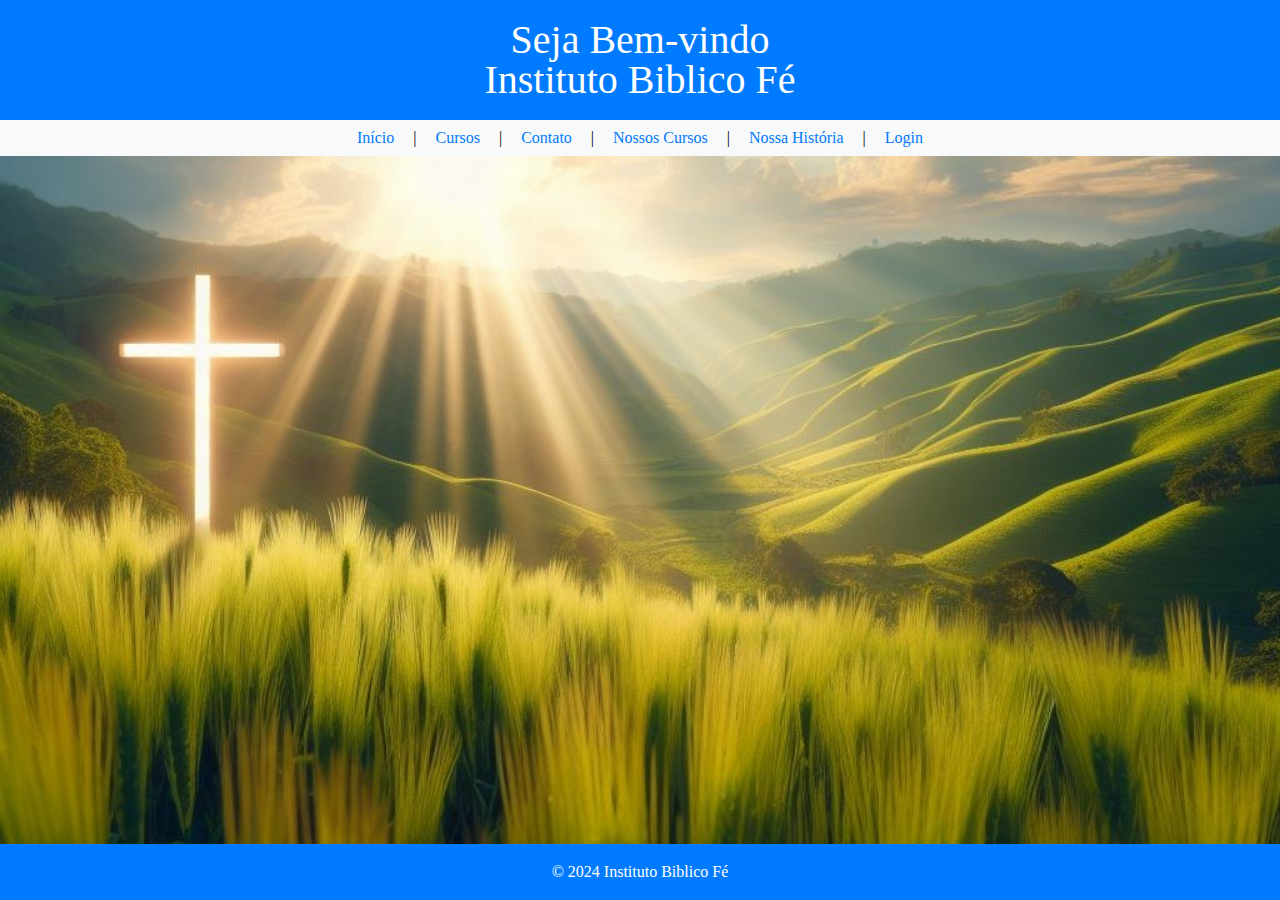
<file: index.html>
<!DOCTYPE html>
<html lang="pt-br">
    <head>
        <meta charset="UTF-8">
        <meta name="viewport" content="width=device-width, initial-scale=1.0">
        <link rel="stylesheet" href="remove.css">
        <link rel="stylesheet" href="style.css">
        <title>IBF</title>
    </head>
    <body>
<body>
    <header>
        <h2>Seja Bem-vindo</h2>
        <h1>Instituto Biblico Fé</h1>
    </header>

    <nav>
        <a href="index.html">Início</a> |
        <a href="#cursos">Cursos</a> |
        <a href="contato.html">Contato</a> |
        <a href="#cursos">Nossos Cursos</a> |
        <a href="#historia">Nossa História</a> |
        <a href="login.html">Login</a>
    </nav>

    <main>
        <section id="video">
            <iframe width="560" height="315" src="https://www.youtube.com/embed/GJTN14LOVts?si=zSDWOAzwhNVBi2i1" title="YouTube video player" frameborder="0" allow="accelerometer; autoplay; clipboard-write; encrypted-media; gyroscope; picture-in-picture; web-share" allowfullscreen></iframe>
        </section>
    </main>

    <footer>
        <p>© 2024 Instituto Biblico Fé</p>
    </footer>
</body>
</html>
</file>
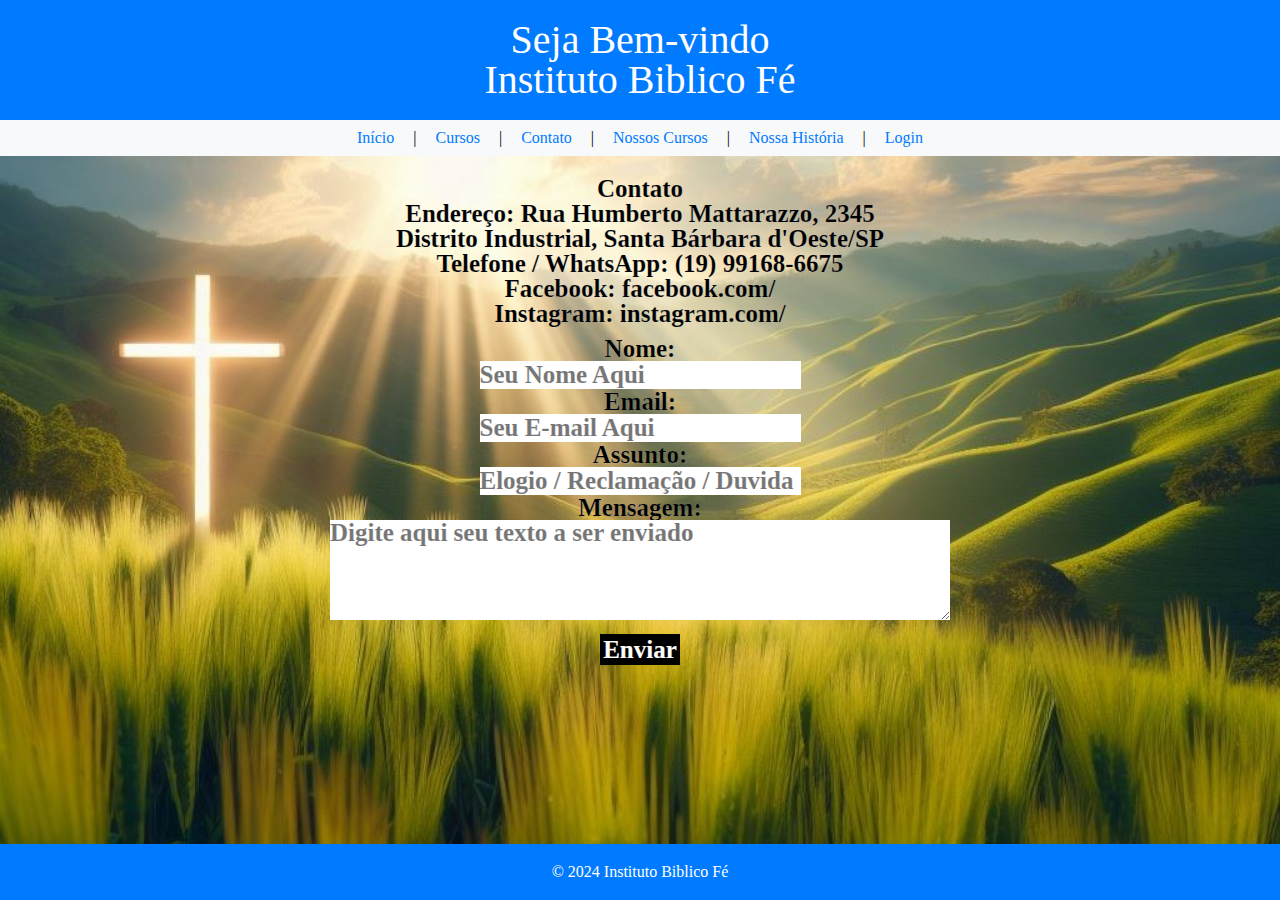
<file: contato.html>
<!DOCTYPE html>
<html lang="en">
<head>
    <meta charset="UTF-8">
    <meta name="viewport" content="width=device-width, initial-scale=1.0">
    <link rel="stylesheet" href="remove.css">
    <link rel="stylesheet" href="style.css">
    <title>IBF</title>
</head>
<body>
    <header>
        <h2>Seja Bem-vindo</h2>
        <h1>Instituto Biblico Fé</h1>
    </header>

    <nav>
        <a href="index.html">Início</a> |
        <a href="#cursos">Cursos</a> |
        <a href="contato.html">Contato</a> |
        <a href="#cursos">Nossos Cursos</a> |
        <a href="#historia">Nossa História</a> |
        <a href="login.html">Login</a>
    </nav>

    <main>
        <section id="contato">
            <h2>Contato</h2>
            <!-- Aqui você pode adicionar os dados de contato da empresa, como endereço, telefone, email, redes sociais, etc. -->
            <p>Endereço: Rua Humberto Mattarazzo, 2345 </p>
            <p>Distrito Industrial, Santa Bárbara d'Oeste/SP</p>
            <p>Telefone / WhatsApp: (19) 99168-6675</p>
            <p>Facebook: facebook.com/</p>
            <p>Instagram: instagram.com/</p>
            <!-- Você também pode adicionar um formulário para que os visitantes possam enviar mensagens para a empresa. -->
            <form id="contatoForm" action="/contato" method="post">
                <label for="nome">Nome:</label><br>
                <input type="text" id="nome" name="nome" placeholder="Seu Nome Aqui"><br>
                <label for="email">Email:</label><br>
                <input type="email" id="email" name="email" placeholder="Seu E-mail Aqui"><br>
                <label for="assunto">Assunto:</label><br>
                <input type="text" id="assunto" name="assunto" placeholder="Elogio / Reclamação / Duvida"><br>
                <label for="mensagem">Mensagem:</label><br>
                <textarea id="mensagem" name="mensagem" rows="4" cols="50" placeholder="Digite aqui seu texto a ser enviado"></textarea><br>
                <input type="submit" value="Enviar">
            </form>
        </section>
    </main>

    <footer>
        <p>© 2024 Instituto Biblico Fé</p>
    </footer>
</body>
</html>
</file>
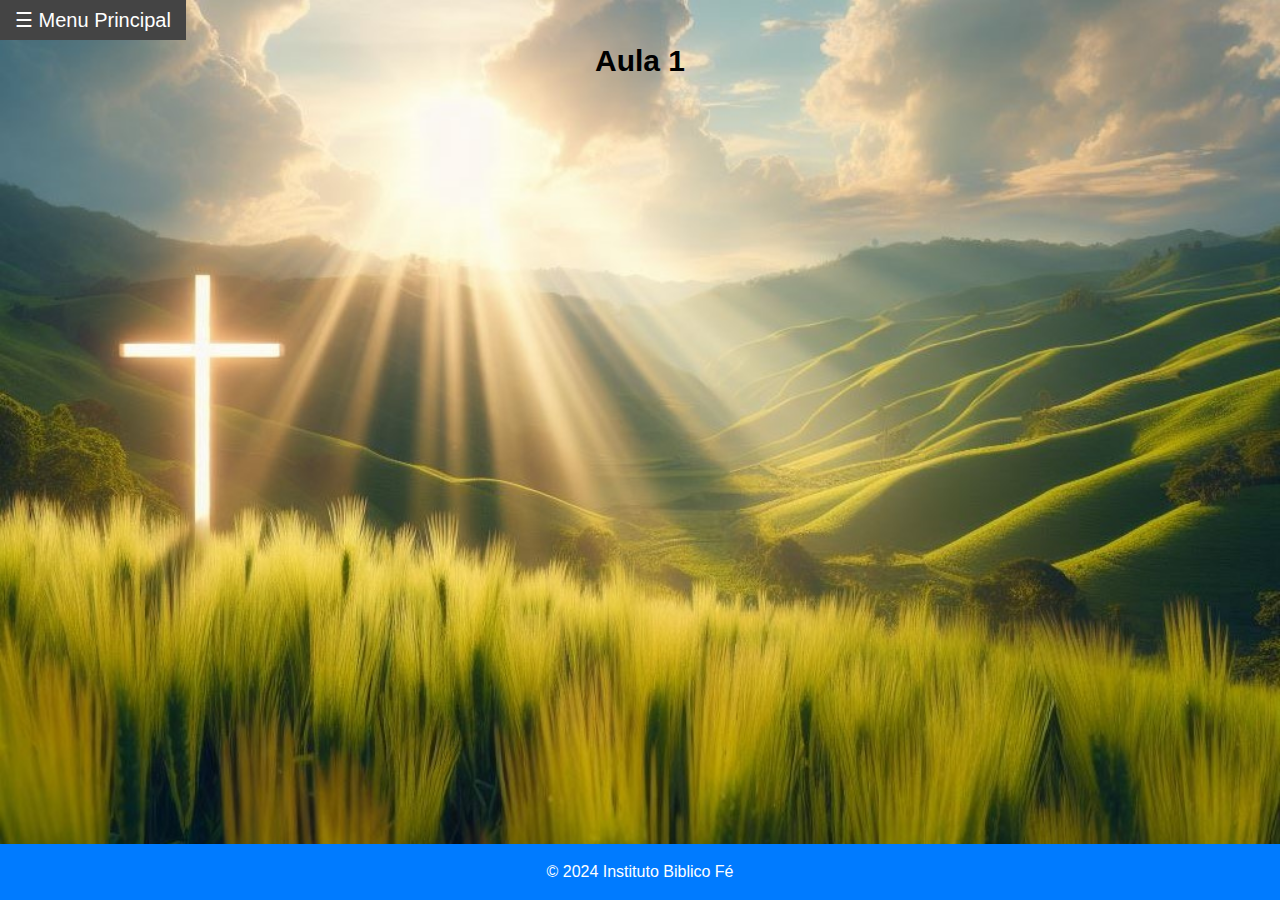
<file: hebreus - aula 1.html>
<!DOCTYPE html>
<html>
<head>
    <meta charset="UTF-8">
    <meta name="viewport" content="width=device-width, initial-scale=1.0">
    <link rel="stylesheet" href="remove.css">
    <link rel="stylesheet" href="style.css">
    <title>IBF</title>
    <style>
        footer {
                margin-top: auto;
                text-align: center;
                padding: 20px;
                color: white;
                background-color: #007BFF;
                }
        body {
            font-family: "Lato", sans-serif;
        }

        .sidebar {
            height: 100%;
            width: 0;
            position: fixed;
            z-index: 1;
            top: 0;
            left: 0;
            background-color: #111;
            overflow-x: hidden;
            transition: 0.5s;
            padding-top: 60px;
        }

        .sidebar a {
            padding: 8px 8px 8px 32px;
            text-decoration: none;
            font-size: 25px;
            color: #818181;
            display: block;
            transition: 0.3s;
            /* Adicionado para criar quadrados */
            background-color: #555;
            margin-bottom: 10px;
            height: 50px;
            line-height: 50px;
            text-align: center;
            border-radius: 5px;
        }

        .sidebar a:hover {
            color: #f1f1f1;
            background-color: #888;
        }

        .sidebar .closebtn {
            position: absolute;
            top: 0;
            right: 0px;
            font-size: 36px;
            margin-left: 50px;
            padding: 6px;
        }

        .openbtn {
            font-size: 20px;
            cursor: pointer;
            background-color: #111;
            color: white;
            padding: 10px 15px;
            border: none;
            position: fixed;
            top: 0;
            left: 0;
            z-index: 2;
        }

        .openbtn:hover {
            background-color: #444;
        }

        #main {
            transition: margin-left .5s;
            padding: 16px;
            /* Adicionado para centralizar o conteúdo */
            display: flex;
            flex-direction: column;
            align-items: center;
            justify-content: center;
        }

        /* Adicionado para centralizar o vídeo */
        .video-container {
            display: flex;
            justify-content: center;
            align-items: center;
            width: 60%;
            height: 80vh;
        }

        /* Adicionado para centralizar o título */
        .title {
            font-weight: 700;
            font-size: 30px;
            padding-top: 30px;
            text-align: center;
            width: 100%;
        }

        /* Adicionado para tornar o vídeo responsivo */
        .responsive-video {
            position: relative;
            padding-bottom: 56.25%; /* Proporção para vídeo 16:9 (9 / 16 = 0.5625) */
            height: 0;
            overflow: hidden;
        }

        .responsive-video iframe {
            position: absolute;
            top: 0;
            left: 0;
            width: 100%;
            height: 100%;
        }
    </style>
</head>
<body>

    <div id="mySidebar" class="sidebar">
        <a href="javascript:void(0)" class="closebtn" onclick="closeNav()">×</a>
        <button class="openbtn" id="menuButton" onclick="openNav()">☰ Menu Principal</button>  
        <h3 class="texto123">Hebreus</h3>
        <h3 class="texto123">1º Semestre</h3>
        <a href="hebreus - aula 1.html">Aula 1</a>
        <a href="hebreus - aula 2.html">Aula 2</a>
        <a href="hebreus - aula 3.html">Aula 3</a>
        <a href="hebreus - aula 4.html">Aula 4</a>
        <a href="hebreus - aula 5.html">Aula 5</a>
        <a href="hebreus - aula 6.html">Aula 6</a>
        <a href="hebreus - aula 7.html">Aula 7</a>
        <a href="hebreus - aula 8.html">Aula 8</a>
      </div>
<div id="main">
  <h1 class="title" class="title123">Aula 1</h1>
  <!-- Adicionado para incorporar o vídeo -->
  <div class="video-container">
    <iframe src="https://drive.google.com/file/d/1vGJkiIhWYjY6k4En9X8aTD4s4V4F9nkf/preview" width="100%" height="70%"></iframe>
  </div>
</div>

<footer>
    <p>© 2024 Instituto Biblico Fé</p>
</footer>

<script>
    function openNav() {
        document.getElementById("mySidebar").style.width = "250px";
        document.getElementById("main").style.marginLeft = "250px";
        document.getElementById("menuButton").style.display = "none";
    }

    function closeNav() {
        document.getElementById("mySidebar").style.width = "0";
        document.getElementById("main").style.marginLeft= "0";
        document.getElementById("menuButton").style.display = "block";
    }
</script>

</body>
</html>
</file>
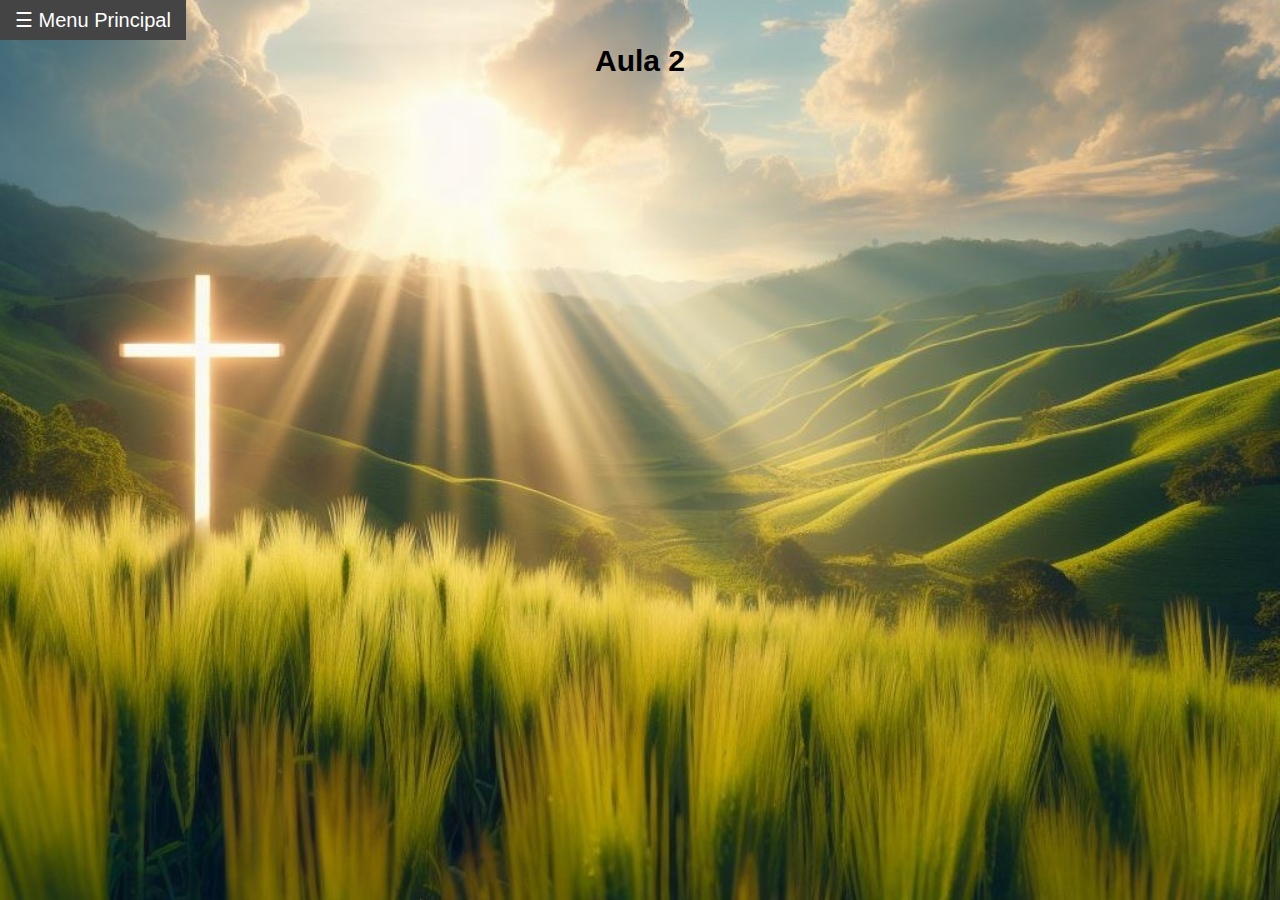
<file: hebreus - aula 2.html>
<!DOCTYPE html>
<html>
<head>
    <meta charset="UTF-8">
    <meta name="viewport" content="width=device-width, initial-scale=1.0">
    <link rel="stylesheet" href="remove.css">
    <link rel="stylesheet" href="style.css">
    <title>IBF</title>
    <style>
        body {
            font-family: "Lato", sans-serif;
        }

        .sidebar {
            height: 100%;
            width: 0;
            position: fixed;
            z-index: 1;
            top: 0;
            left: 0;
            background-color: #111;
            overflow-x: hidden;
            transition: 0.5s;
            padding-top: 60px;
        }

        .sidebar a {
            padding: 8px 8px 8px 32px;
            text-decoration: none;
            font-size: 25px;
            color: #818181;
            display: block;
            transition: 0.3s;
            /* Adicionado para criar quadrados */
            background-color: #555;
            margin-bottom: 10px;
            height: 50px;
            line-height: 50px;
            text-align: center;
            border-radius: 5px;
        }

        .sidebar a:hover {
            color: #f1f1f1;
            background-color: #888;
        }

        .sidebar .closebtn {
            position: absolute;
            top: 0;
            right: 0px;
            font-size: 36px;
            margin-left: 50px;
            padding: 6px;
        }

        .openbtn {
            font-size: 20px;
            cursor: pointer;
            background-color: #111;
            color: white;
            padding: 10px 15px;
            border: none;
            position: fixed;
            top: 0;
            left: 0;
            z-index: 2;
        }

        .openbtn:hover {
            background-color: #444;
        }

        #main {
            transition: margin-left .5s;
            padding: 16px;
            /* Adicionado para centralizar o conteúdo */
            display: flex;
            flex-direction: column;
            align-items: center;
            justify-content: center;
        }

        /* Adicionado para centralizar o vídeo */
        .video-container {
            display: flex;
            justify-content: center;
            align-items: center;
            width: 60%;
            height: 80vh;
        }

        /* Adicionado para centralizar o título */
        .title {
            font-weight: 700;
            font-size: 30px;
            padding-top: 30px;
            text-align: center;
            width: 100%;
        }

        /* Adicionado para tornar o vídeo responsivo */
        .responsive-video {
            position: relative;
            padding-bottom: 56.25%; /* Proporção para vídeo 16:9 (9 / 16 = 0.5625) */
            height: 0;
            overflow: hidden;
        }

        .responsive-video iframe {
            position: absolute;
            top: 0;
            left: 0;
            width: 100%;
            height: 100%;
        }
    </style>
</head>
<body>

    <div id="mySidebar" class="sidebar">
        <a href="javascript:void(0)" class="closebtn" onclick="closeNav()">×</a>
        <button class="openbtn" id="menuButton" onclick="openNav()">☰ Menu Principal</button>  
        <h3 class="texto123">Hebreus</h3>
        <h3 class="texto123">1º Semestre</h3>
        <a href="hebreus - aula 1.html">Aula 1</a>
        <a href="hebreus - aula 2.html">Aula 2</a>
        <a href="hebreus - aula 3.html">Aula 3</a>
        <a href="hebreus - aula 4.html">Aula 4</a>
        <a href="hebreus - aula 5.html">Aula 5</a>
        <a href="hebreus - aula 6.html">Aula 6</a>
        <a href="hebreus - aula 7.html">Aula 7</a>
        <a href="hebreus - aula 8.html">Aula 8</a>
      </div>
<div id="main">
  <h1 class="title" class="title123">Aula 2</h1>
  <!-- Adicionado para incorporar o vídeo -->
  <div class="video-container">
    <iframe src="https://drive.google.com/file/d/1N1ZWCsKymFhOOSXqDXzTa3u2AQLiX5WX/preview" width="100%" height="70%"></iframe>
  </div>
</div>

<script>
    function openNav() {
        document.getElementById("mySidebar").style.width = "250px";
        document.getElementById("main").style.marginLeft = "250px";
        document.getElementById("menuButton").style.display = "none";
    }

    function closeNav() {
        document.getElementById("mySidebar").style.width = "0";
        document.getElementById("main").style.marginLeft= "0";
        document.getElementById("menuButton").style.display = "block";
    }
</script>

</body>
</html>
</file>
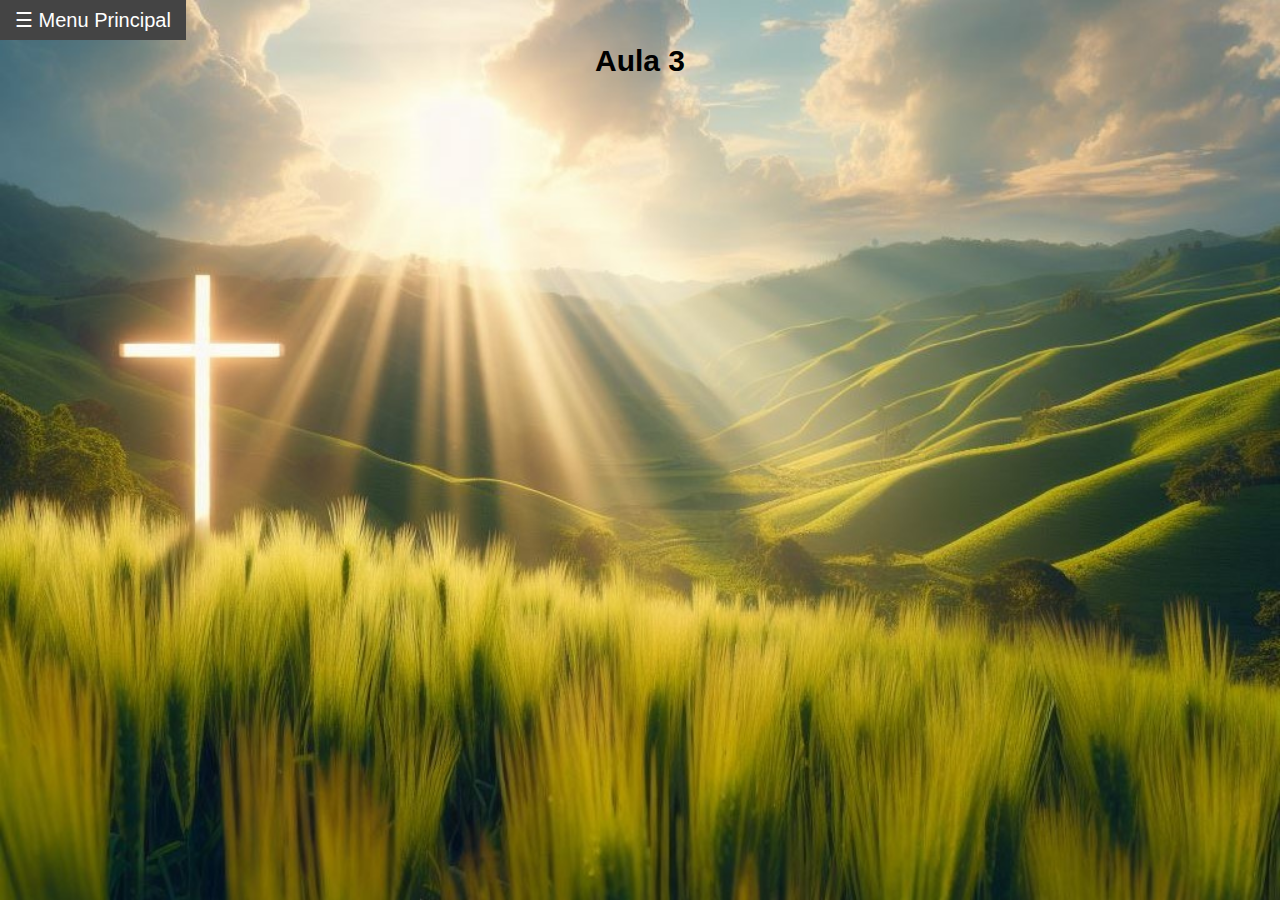
<file: hebreus - aula 3.html>
<!DOCTYPE html>
<html>
<head>
    <meta charset="UTF-8">
    <meta name="viewport" content="width=device-width, initial-scale=1.0">
    <link rel="stylesheet" href="remove.css">
    <link rel="stylesheet" href="style.css">
    <title>IBF</title>
    <style>
        body {
            font-family: "Lato", sans-serif;
        }

        .sidebar {
            height: 100%;
            width: 0;
            position: fixed;
            z-index: 1;
            top: 0;
            left: 0;
            background-color: #111;
            overflow-x: hidden;
            transition: 0.5s;
            padding-top: 60px;
        }

        .sidebar a {
            padding: 8px 8px 8px 32px;
            text-decoration: none;
            font-size: 25px;
            color: #818181;
            display: block;
            transition: 0.3s;
            /* Adicionado para criar quadrados */
            background-color: #555;
            margin-bottom: 10px;
            height: 50px;
            line-height: 50px;
            text-align: center;
            border-radius: 5px;
        }

        .sidebar a:hover {
            color: #f1f1f1;
            background-color: #888;
        }

        .sidebar .closebtn {
            position: absolute;
            top: 0;
            right: 0px;
            font-size: 36px;
            margin-left: 50px;
            padding: 6px;
        }

        .openbtn {
            font-size: 20px;
            cursor: pointer;
            background-color: #111;
            color: white;
            padding: 10px 15px;
            border: none;
            position: fixed;
            top: 0;
            left: 0;
            z-index: 2;
        }

        .openbtn:hover {
            background-color: #444;
        }

        #main {
            transition: margin-left .5s;
            padding: 16px;
            /* Adicionado para centralizar o conteúdo */
            display: flex;
            flex-direction: column;
            align-items: center;
            justify-content: center;
        }

        /* Adicionado para centralizar o vídeo */
        .video-container {
            display: flex;
            justify-content: center;
            align-items: center;
            width: 60%;
            height: 80vh;
        }

        /* Adicionado para centralizar o título */
        .title {
            font-weight: 700;
            font-size: 30px;
            padding-top: 30px;
            text-align: center;
            width: 100%;
        }

        /* Adicionado para tornar o vídeo responsivo */
        .responsive-video {
            position: relative;
            padding-bottom: 56.25%; /* Proporção para vídeo 16:9 (9 / 16 = 0.5625) */
            height: 0;
            overflow: hidden;
        }

        .responsive-video iframe {
            position: absolute;
            top: 0;
            left: 0;
            width: 100%;
            height: 100%;
        }
    </style>
</head>
<body>

    <div id="mySidebar" class="sidebar">
        <a href="javascript:void(0)" class="closebtn" onclick="closeNav()">×</a>
        <button class="openbtn" id="menuButton" onclick="openNav()">☰ Menu Principal</button>  
        <h3 class="texto123">Hebreus</h3>
        <h3 class="texto123">1º Semestre</h3>
        <a href="hebreus - aula 1.html">Aula 1</a>
        <a href="hebreus - aula 2.html">Aula 2</a>
        <a href="hebreus - aula 3.html">Aula 3</a>
        <a href="hebreus - aula 4.html">Aula 4</a>
        <a href="hebreus - aula 5.html">Aula 5</a>
        <a href="hebreus - aula 6.html">Aula 6</a>
        <a href="hebreus - aula 7.html">Aula 7</a>
        <a href="hebreus - aula 8.html">Aula 8</a>
      </div>
<div id="main">
  <h1 class="title" class="title123">Aula 3</h1>
  <!-- Adicionado para incorporar o vídeo -->
  <div class="video-container">
    <iframe src="https://drive.google.com/file/d/1iQgwlecLE6-jpgZbLu9JLaYCpzteBxc4/preview" width="100%" height="70%"></iframe>
    
  </div>
</div>

<script>
    function openNav() {
        document.getElementById("mySidebar").style.width = "250px";
        document.getElementById("main").style.marginLeft = "250px";
        document.getElementById("menuButton").style.display = "none";
    }

    function closeNav() {
        document.getElementById("mySidebar").style.width = "0";
        document.getElementById("main").style.marginLeft= "0";
        document.getElementById("menuButton").style.display = "block";
    }
</script>

</body>
</html>
</file>
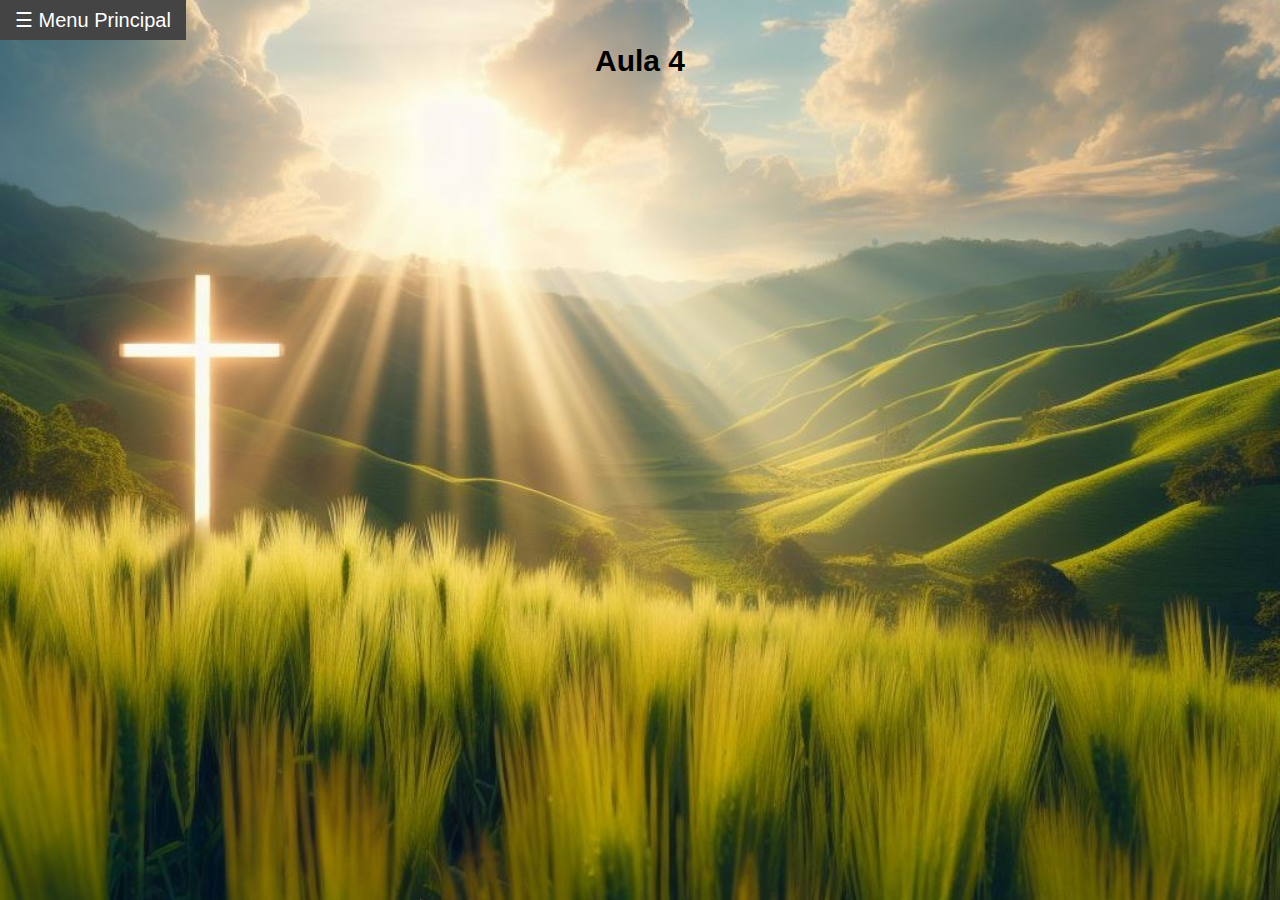
<file: hebreus - aula 4.html>
<!DOCTYPE html>
<html>
<head>
    <meta charset="UTF-8">
    <meta name="viewport" content="width=device-width, initial-scale=1.0">
    <link rel="stylesheet" href="remove.css">
    <link rel="stylesheet" href="style.css">
    <title>IBF</title>
    <style>
        body {
            font-family: "Lato", sans-serif;
        }

        .sidebar {
            height: 100%;
            width: 0;
            position: fixed;
            z-index: 1;
            top: 0;
            left: 0;
            background-color: #111;
            overflow-x: hidden;
            transition: 0.5s;
            padding-top: 60px;
        }

        .sidebar a {
            padding: 8px 8px 8px 32px;
            text-decoration: none;
            font-size: 25px;
            color: #818181;
            display: block;
            transition: 0.3s;
            /* Adicionado para criar quadrados */
            background-color: #555;
            margin-bottom: 10px;
            height: 50px;
            line-height: 50px;
            text-align: center;
            border-radius: 5px;
        }

        .sidebar a:hover {
            color: #f1f1f1;
            background-color: #888;
        }

        .sidebar .closebtn {
            position: absolute;
            top: 0;
            right: 0px;
            font-size: 36px;
            margin-left: 50px;
            padding: 6px;
        }

        .openbtn {
            font-size: 20px;
            cursor: pointer;
            background-color: #111;
            color: white;
            padding: 10px 15px;
            border: none;
            position: fixed;
            top: 0;
            left: 0;
            z-index: 2;
        }

        .openbtn:hover {
            background-color: #444;
        }

        #main {
            transition: margin-left .5s;
            padding: 16px;
            /* Adicionado para centralizar o conteúdo */
            display: flex;
            flex-direction: column;
            align-items: center;
            justify-content: center;
        }

        /* Adicionado para centralizar o vídeo */
        .video-container {
            display: flex;
            justify-content: center;
            align-items: center;
            width: 60%;
            height: 80vh;
        }

        /* Adicionado para centralizar o título */
        .title {
            font-weight: 700;
            font-size: 30px;
            padding-top: 30px;
            text-align: center;
            width: 100%;
        }

        /* Adicionado para tornar o vídeo responsivo */
        .responsive-video {
            position: relative;
            padding-bottom: 56.25%; /* Proporção para vídeo 16:9 (9 / 16 = 0.5625) */
            height: 0;
            overflow: hidden;
        }

        .responsive-video iframe {
            position: absolute;
            top: 0;
            left: 0;
            width: 100%;
            height: 100%;
        }
    </style>
</head>
<body>

    <div id="mySidebar" class="sidebar">
        <a href="javascript:void(0)" class="closebtn" onclick="closeNav()">×</a>
        <button class="openbtn" id="menuButton" onclick="openNav()">☰ Menu Principal</button>  
        <h3 class="texto123">Hebreus</h3>
        <h3 class="texto123">1º Semestre</h3>
        <a href="hebreus - aula 1.html">Aula 1</a>
        <a href="hebreus - aula 2.html">Aula 2</a>
        <a href="hebreus - aula 3.html">Aula 3</a>
        <a href="hebreus - aula 4.html">Aula 4</a>
        <a href="hebreus - aula 5.html">Aula 5</a>
        <a href="hebreus - aula 6.html">Aula 6</a>
        <a href="hebreus - aula 7.html">Aula 7</a>
        <a href="hebreus - aula 8.html">Aula 8</a>
      </div>
<div id="main">
  <h1 class="title" class="title123">Aula 4</h1>
  <!-- Adicionado para incorporar o vídeo -->
  <div class="video-container">
    <iframe src="https://drive.google.com/file/d/1WC7BUuE9dRl_aTFg_IK4sz0_HIizzEp8/preview" width="100%" height="70%"></iframe>
</div>

<script>
    function openNav() {
        document.getElementById("mySidebar").style.width = "250px";
        document.getElementById("main").style.marginLeft = "250px";
        document.getElementById("menuButton").style.display = "none";
    }

    function closeNav() {
        document.getElementById("mySidebar").style.width = "0";
        document.getElementById("main").style.marginLeft= "0";
        document.getElementById("menuButton").style.display = "block";
    }
</script>

</body>
</html>
</file>
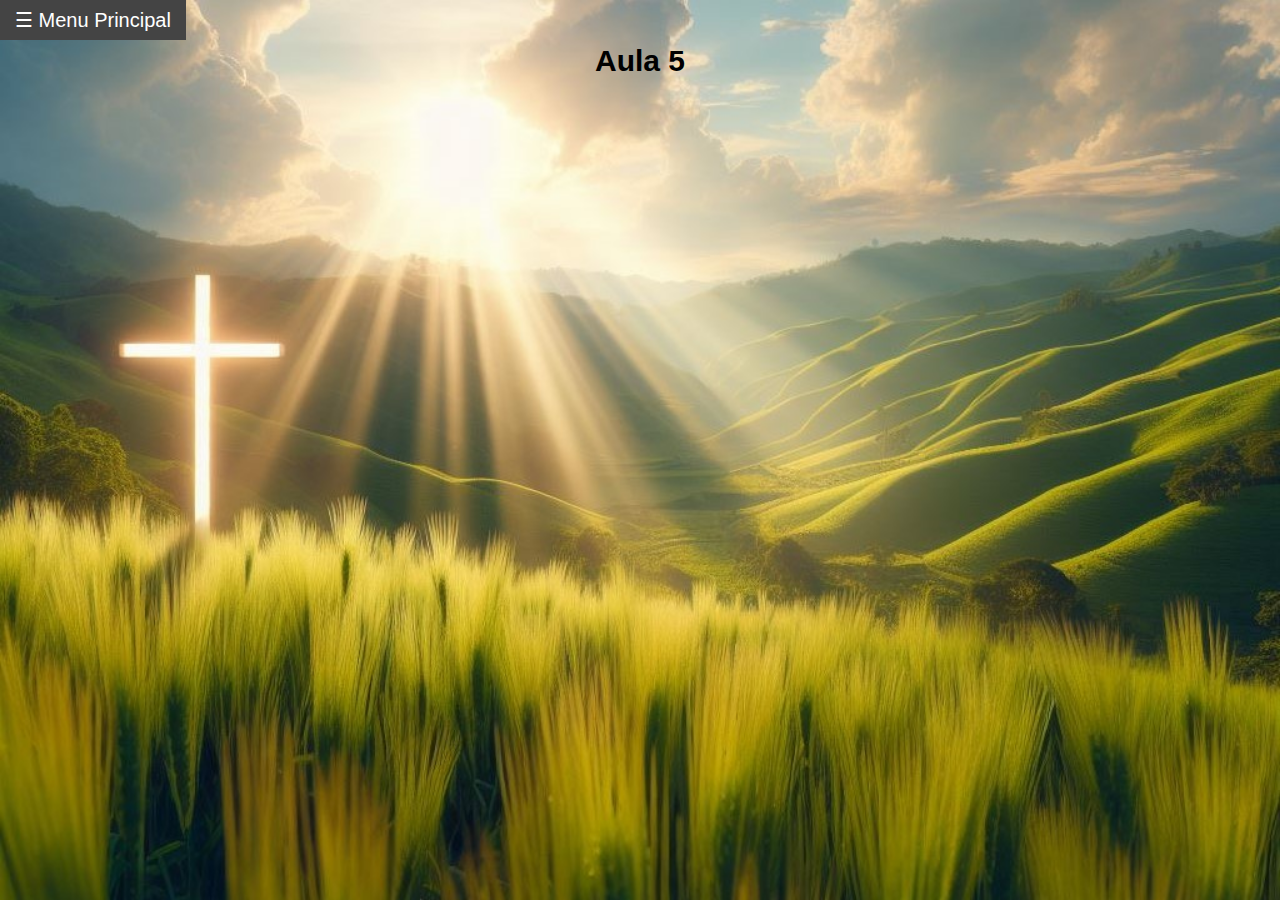
<file: hebreus - aula 5.html>
<!DOCTYPE html>
<html>
<head>
    <meta charset="UTF-8">
    <meta name="viewport" content="width=device-width, initial-scale=1.0">
    <link rel="stylesheet" href="remove.css">
    <link rel="stylesheet" href="style.css">
    <title>IBF</title>
    <style>
        body {
            font-family: "Lato", sans-serif;
        }

        .sidebar {
            height: 100%;
            width: 0;
            position: fixed;
            z-index: 1;
            top: 0;
            left: 0;
            background-color: #111;
            overflow-x: hidden;
            transition: 0.5s;
            padding-top: 60px;
        }

        .sidebar a {
            padding: 8px 8px 8px 32px;
            text-decoration: none;
            font-size: 25px;
            color: #818181;
            display: block;
            transition: 0.3s;
            /* Adicionado para criar quadrados */
            background-color: #555;
            margin-bottom: 10px;
            height: 50px;
            line-height: 50px;
            text-align: center;
            border-radius: 5px;
        }

        .sidebar a:hover {
            color: #f1f1f1;
            background-color: #888;
        }

        .sidebar .closebtn {
            position: absolute;
            top: 0;
            right: 0px;
            font-size: 36px;
            margin-left: 50px;
            padding: 6px;
        }

        .openbtn {
            font-size: 20px;
            cursor: pointer;
            background-color: #111;
            color: white;
            padding: 10px 15px;
            border: none;
            position: fixed;
            top: 0;
            left: 0;
            z-index: 2;
        }

        .openbtn:hover {
            background-color: #444;
        }

        #main {
            transition: margin-left .5s;
            padding: 16px;
            /* Adicionado para centralizar o conteúdo */
            display: flex;
            flex-direction: column;
            align-items: center;
            justify-content: center;
        }

        /* Adicionado para centralizar o vídeo */
        .video-container {
            display: flex;
            justify-content: center;
            align-items: center;
            width: 60%;
            height: 80vh;
        }

        /* Adicionado para centralizar o título */
        .title {
            font-weight: 700;
            font-size: 30px;
            padding-top: 30px;
            text-align: center;
            width: 100%;
        }

        /* Adicionado para tornar o vídeo responsivo */
        .responsive-video {
            position: relative;
            padding-bottom: 56.25%; /* Proporção para vídeo 16:9 (9 / 16 = 0.5625) */
            height: 0;
            overflow: hidden;
        }

        .responsive-video iframe {
            position: absolute;
            top: 0;
            left: 0;
            width: 100%;
            height: 100%;
        }
    </style>
</head>
<body>

    <div id="mySidebar" class="sidebar">
        <a href="javascript:void(0)" class="closebtn" onclick="closeNav()">×</a>
        <button class="openbtn" id="menuButton" onclick="openNav()">☰ Menu Principal</button>  
        <h3 class="texto123">Hebreus</h3>
        <h3 class="texto123">1º Semestre</h3>
        <a href="hebreus - aula 1.html">Aula 1</a>
        <a href="hebreus - aula 2.html">Aula 2</a>
        <a href="hebreus - aula 3.html">Aula 3</a>
        <a href="hebreus - aula 4.html">Aula 4</a>
        <a href="hebreus - aula 5.html">Aula 5</a>
        <a href="hebreus - aula 6.html">Aula 6</a>
        <a href="hebreus - aula 7.html">Aula 7</a>
        <a href="hebreus - aula 8.html">Aula 8</a>
      </div>
<div id="main">
  <h1 class="title" class="title123">Aula 5</h1>
  <!-- Adicionado para incorporar o vídeo -->
  <div class="video-container">
    <iframe src="https://drive.google.com/file/d/1_z81bz_3xUPjnxmfNzM8y6DRwFhKzx55/preview" width="100%" height="70%"></iframe>
  </div>
</div>

<script>
    function openNav() {
        document.getElementById("mySidebar").style.width = "250px";
        document.getElementById("main").style.marginLeft = "250px";
        document.getElementById("menuButton").style.display = "none";
    }

    function closeNav() {
        document.getElementById("mySidebar").style.width = "0";
        document.getElementById("main").style.marginLeft= "0";
        document.getElementById("menuButton").style.display = "block";
    }
</script>

</body>
</html>
</file>
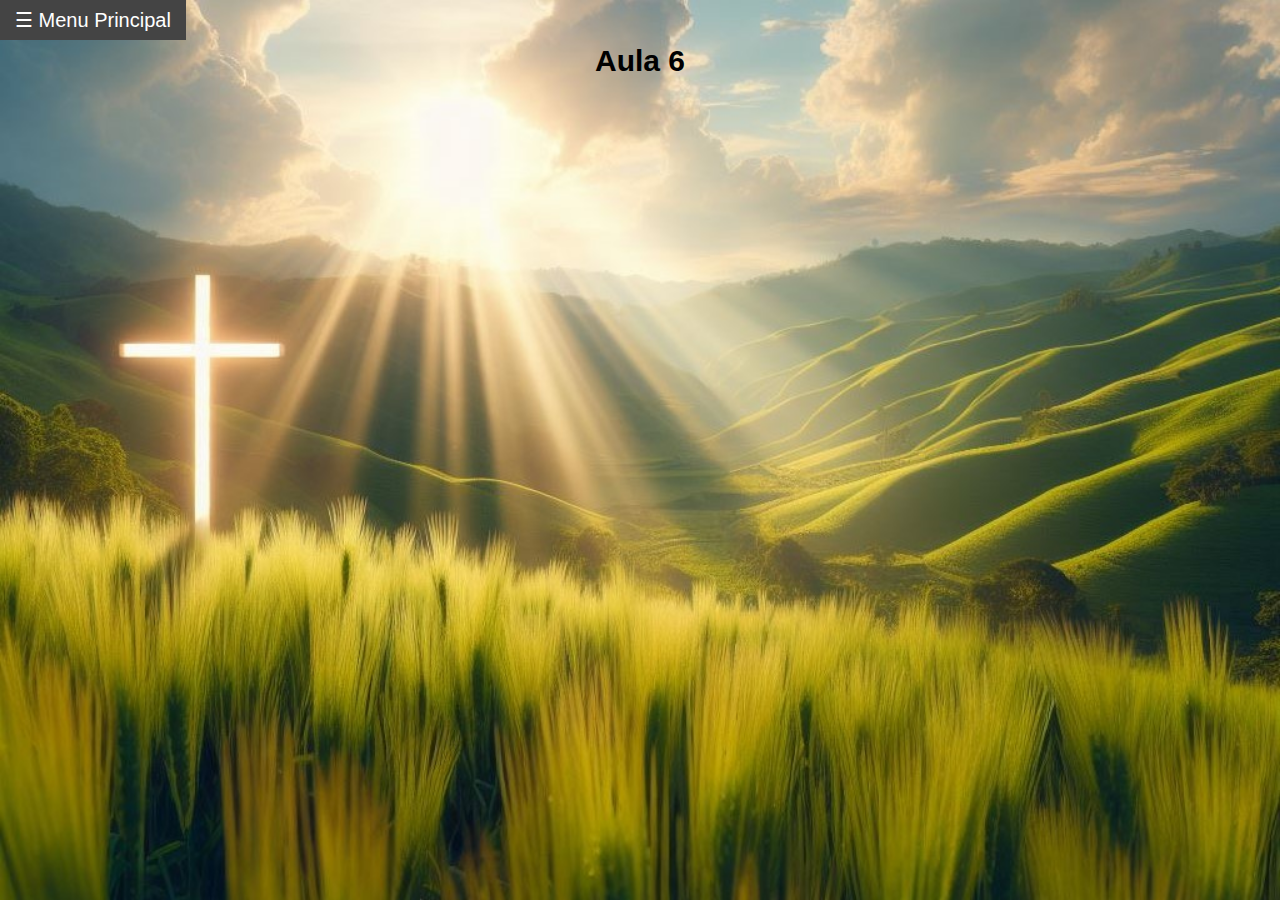
<file: hebreus - aula 6.html>
<!DOCTYPE html>
<html>
<head>
    <meta charset="UTF-8">
    <meta name="viewport" content="width=device-width, initial-scale=1.0">
    <link rel="stylesheet" href="remove.css">
    <link rel="stylesheet" href="style.css">
    <title>IBF</title>
    <style>
        body {
            font-family: "Lato", sans-serif;
        }

        .sidebar {
            height: 100%;
            width: 0;
            position: fixed;
            z-index: 1;
            top: 0;
            left: 0;
            background-color: #111;
            overflow-x: hidden;
            transition: 0.5s;
            padding-top: 60px;
        }

        .sidebar a {
            padding: 8px 8px 8px 32px;
            text-decoration: none;
            font-size: 25px;
            color: #818181;
            display: block;
            transition: 0.3s;
            /* Adicionado para criar quadrados */
            background-color: #555;
            margin-bottom: 10px;
            height: 50px;
            line-height: 50px;
            text-align: center;
            border-radius: 5px;
        }

        .sidebar a:hover {
            color: #f1f1f1;
            background-color: #888;
        }

        .sidebar .closebtn {
            position: absolute;
            top: 0;
            right: 0px;
            font-size: 36px;
            margin-left: 50px;
            padding: 6px;
        }

        .openbtn {
            font-size: 20px;
            cursor: pointer;
            background-color: #111;
            color: white;
            padding: 10px 15px;
            border: none;
            position: fixed;
            top: 0;
            left: 0;
            z-index: 2;
        }

        .openbtn:hover {
            background-color: #444;
        }

        #main {
            transition: margin-left .5s;
            padding: 16px;
            /* Adicionado para centralizar o conteúdo */
            display: flex;
            flex-direction: column;
            align-items: center;
            justify-content: center;
        }

        /* Adicionado para centralizar o vídeo */
        .video-container {
            display: flex;
            justify-content: center;
            align-items: center;
            width: 60%;
            height: 80vh;
        }

        /* Adicionado para centralizar o título */
        .title {
            font-weight: 700;
            font-size: 30px;
            padding-top: 30px;
            text-align: center;
            width: 100%;
        }

        /* Adicionado para tornar o vídeo responsivo */
        .responsive-video {
            position: relative;
            padding-bottom: 56.25%; /* Proporção para vídeo 16:9 (9 / 16 = 0.5625) */
            height: 0;
            overflow: hidden;
        }

        .responsive-video iframe {
            position: absolute;
            top: 0;
            left: 0;
            width: 100%;
            height: 100%;
        }
    </style>
</head>
<body>

    <div id="mySidebar" class="sidebar">
        <a href="javascript:void(0)" class="closebtn" onclick="closeNav()">×</a>
        <button class="openbtn" id="menuButton" onclick="openNav()">☰ Menu Principal</button>  
        <h3 class="texto123">Hebreus</h3>
        <h3 class="texto123">1º Semestre</h3>
        <a href="hebreus - aula 1.html">Aula 1</a>
        <a href="hebreus - aula 2.html">Aula 2</a>
        <a href="hebreus - aula 3.html">Aula 3</a>
        <a href="hebreus - aula 4.html">Aula 4</a>
        <a href="hebreus - aula 5.html">Aula 5</a>
        <a href="hebreus - aula 6.html">Aula 6</a>
        <a href="hebreus - aula 7.html">Aula 7</a>
        <a href="hebreus - aula 8.html">Aula 8</a>
      </div>
<div id="main">
  <h1 class="title" class="title123">Aula 6</h1>
  <!-- Adicionado para incorporar o vídeo -->
  <div class="video-container">
    <iframe src="https://drive.google.com/file/d/13_1PQuztCZo9Rj0yOUFGsO18SuBDTpjt/preview" width="100%" height="70%"></iframe>
  </div>
</div>

<script>
    function openNav() {
        document.getElementById("mySidebar").style.width = "250px";
        document.getElementById("main").style.marginLeft = "250px";
        document.getElementById("menuButton").style.display = "none";
    }

    function closeNav() {
        document.getElementById("mySidebar").style.width = "0";
        document.getElementById("main").style.marginLeft= "0";
        document.getElementById("menuButton").style.display = "block";
    }
</script>

</body>
</html>
</file>
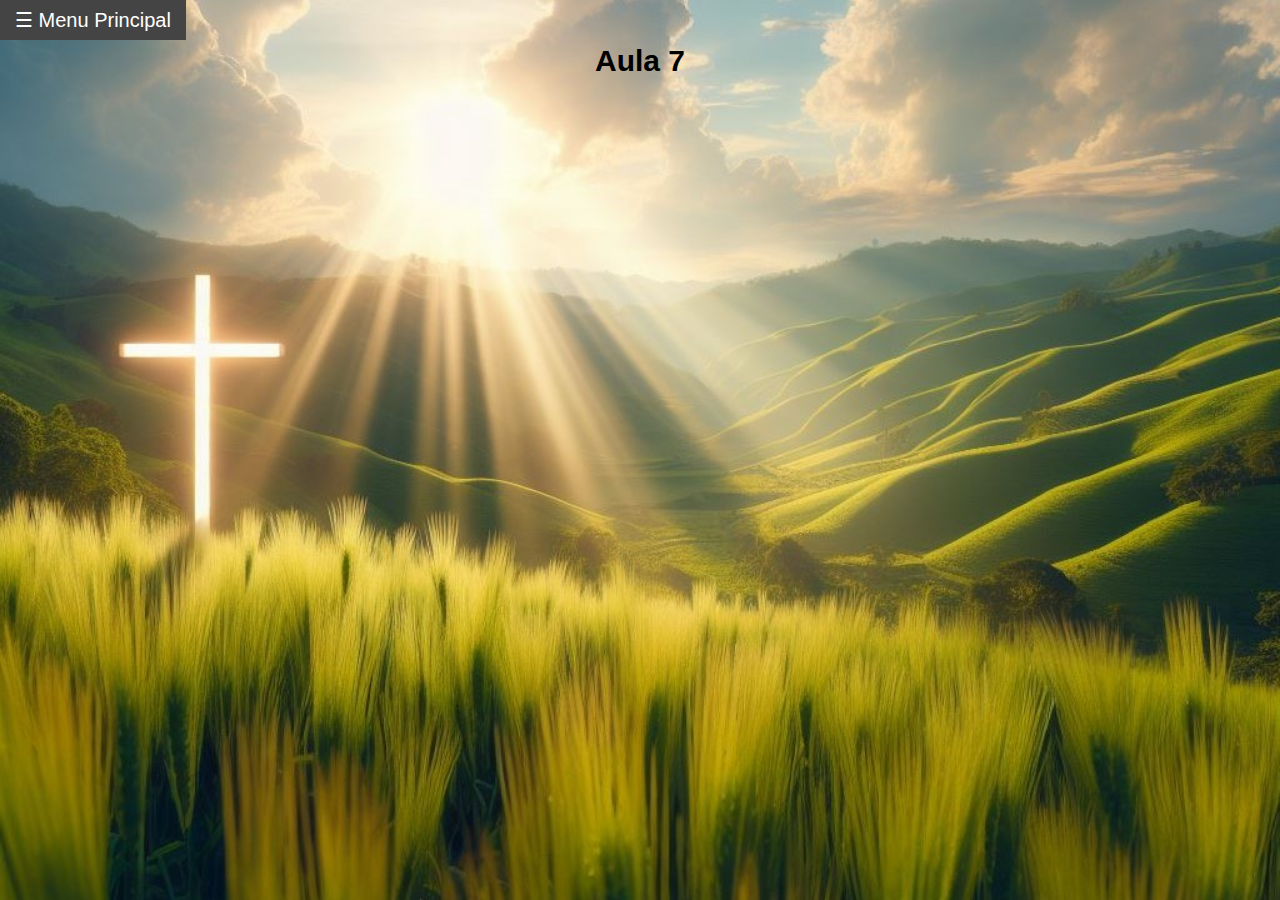
<file: hebreus - aula 7.html>
<!DOCTYPE html>
<html>
<head>
    <meta charset="UTF-8">
    <meta name="viewport" content="width=device-width, initial-scale=1.0">
    <link rel="stylesheet" href="remove.css">
    <link rel="stylesheet" href="style.css">
    <title>IBF</title>
    <style>
        body {
            font-family: "Lato", sans-serif;
        }

        .sidebar {
            height: 100%;
            width: 0;
            position: fixed;
            z-index: 1;
            top: 0;
            left: 0;
            background-color: #111;
            overflow-x: hidden;
            transition: 0.5s;
            padding-top: 60px;
        }

        .sidebar a {
            padding: 8px 8px 8px 32px;
            text-decoration: none;
            font-size: 25px;
            color: #818181;
            display: block;
            transition: 0.3s;
            /* Adicionado para criar quadrados */
            background-color: #555;
            margin-bottom: 10px;
            height: 50px;
            line-height: 50px;
            text-align: center;
            border-radius: 5px;
        }

        .sidebar a:hover {
            color: #f1f1f1;
            background-color: #888;
        }

        .sidebar .closebtn {
            position: absolute;
            top: 0;
            right: 0px;
            font-size: 36px;
            margin-left: 50px;
            padding: 6px;
        }

        .openbtn {
            font-size: 20px;
            cursor: pointer;
            background-color: #111;
            color: white;
            padding: 10px 15px;
            border: none;
            position: fixed;
            top: 0;
            left: 0;
            z-index: 2;
        }

        .openbtn:hover {
            background-color: #444;
        }

        #main {
            transition: margin-left .5s;
            padding: 16px;
            /* Adicionado para centralizar o conteúdo */
            display: flex;
            flex-direction: column;
            align-items: center;
            justify-content: center;
        }

        /* Adicionado para centralizar o vídeo */
        .video-container {
            display: flex;
            justify-content: center;
            align-items: center;
            width: 60%;
            height: 80vh;
        }

        /* Adicionado para centralizar o título */
        .title {
            font-weight: 700;
            font-size: 30px;
            padding-top: 30px;
            text-align: center;
            width: 100%;
        }

        /* Adicionado para tornar o vídeo responsivo */
        .responsive-video {
            position: relative;
            padding-bottom: 56.25%; /* Proporção para vídeo 16:9 (9 / 16 = 0.5625) */
            height: 0;
            overflow: hidden;
        }

        .responsive-video iframe {
            position: absolute;
            top: 0;
            left: 0;
            width: 100%;
            height: 100%;
        }
    </style>
</head>
<body>

    <div id="mySidebar" class="sidebar">
        <a href="javascript:void(0)" class="closebtn" onclick="closeNav()">×</a>
        <button class="openbtn" id="menuButton" onclick="openNav()">☰ Menu Principal</button>  
        <h3 class="texto123">Hebreus</h3>
        <h3 class="texto123">1º Semestre</h3>
        <a href="hebreus - aula 1.html">Aula 1</a>
        <a href="hebreus - aula 2.html">Aula 2</a>
        <a href="hebreus - aula 3.html">Aula 3</a>
        <a href="hebreus - aula 4.html">Aula 4</a>
        <a href="hebreus - aula 5.html">Aula 5</a>
        <a href="hebreus - aula 6.html">Aula 6</a>
        <a href="hebreus - aula 7.html">Aula 7</a>
        <a href="hebreus - aula 8.html">Aula 8</a>
      </div>
<div id="main">
  <h1 class="title" class="title123">Aula 7</h1>
  <!-- Adicionado para incorporar o vídeo -->
  <div class="video-container">
    <iframe src="https://drive.google.com/file/d/1PS3GKuZDWdj9fLoVS3dZ9P523Skuxuvq/preview" width="100%" height="70%"></iframe>
  </div>
</div>

<script>
    function openNav() {
        document.getElementById("mySidebar").style.width = "250px";
        document.getElementById("main").style.marginLeft = "250px";
        document.getElementById("menuButton").style.display = "none";
    }

    function closeNav() {
        document.getElementById("mySidebar").style.width = "0";
        document.getElementById("main").style.marginLeft= "0";
        document.getElementById("menuButton").style.display = "block";
    }
</script>

</body>
</html>
</file>
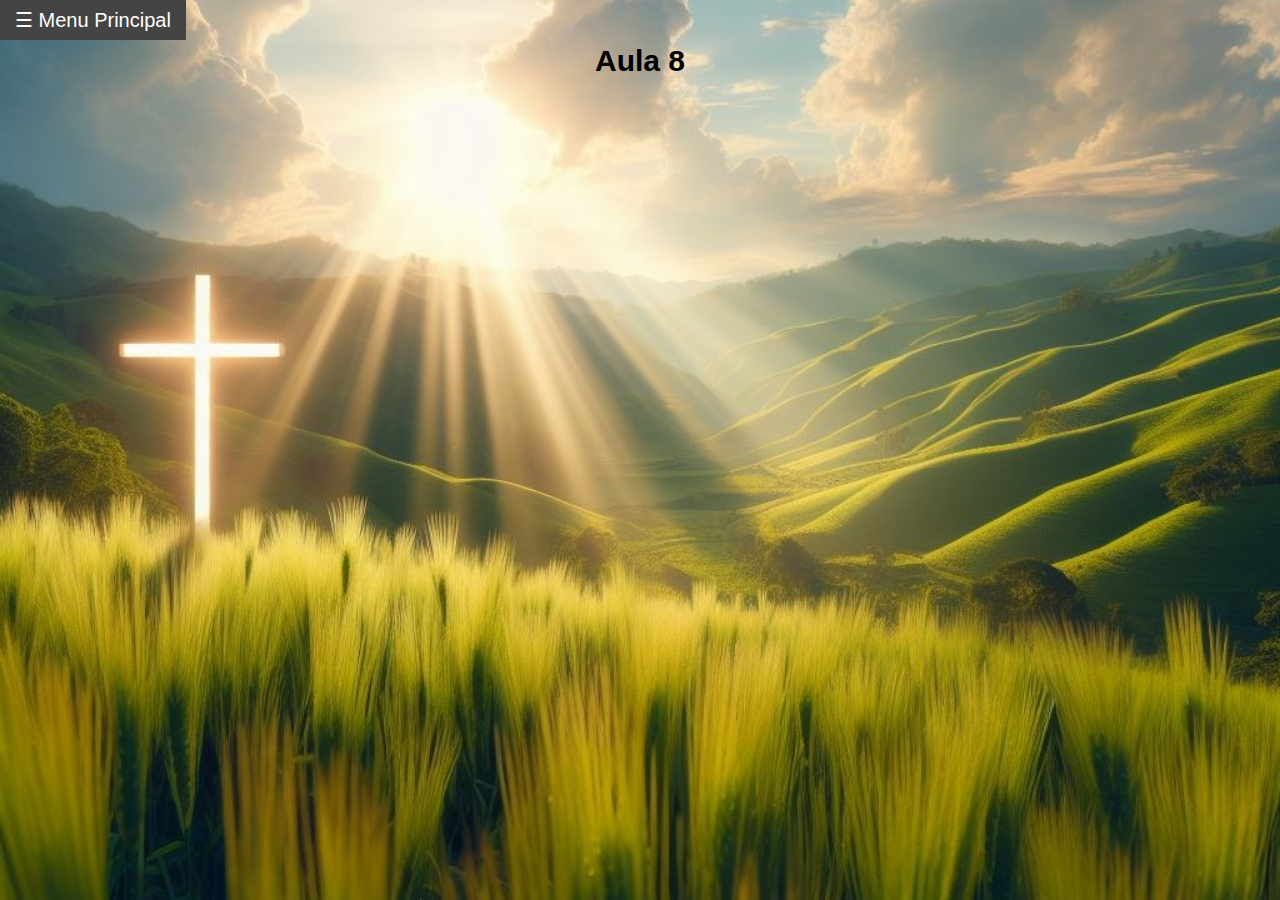
<file: hebreus - aula 8.html>
<!DOCTYPE html>
<html>
<head>
    <meta charset="UTF-8">
    <meta name="viewport" content="width=device-width, initial-scale=1.0">
    <link rel="stylesheet" href="remove.css">
    <link rel="stylesheet" href="style.css">
    <title>IBF</title>
    <style>
        body {
            font-family: "Lato", sans-serif;
        }

        .sidebar {
            height: 100%;
            width: 0;
            position: fixed;
            z-index: 1;
            top: 0;
            left: 0;
            background-color: #111;
            overflow-x: hidden;
            transition: 0.5s;
            padding-top: 60px;
        }

        .sidebar a {
            padding: 8px 8px 8px 32px;
            text-decoration: none;
            font-size: 25px;
            color: #818181;
            display: block;
            transition: 0.3s;
            /* Adicionado para criar quadrados */
            background-color: #555;
            margin-bottom: 10px;
            height: 50px;
            line-height: 50px;
            text-align: center;
            border-radius: 5px;
        }

        .sidebar a:hover {
            color: #f1f1f1;
            background-color: #888;
        }

        .sidebar .closebtn {
            position: absolute;
            top: 0;
            right: 0px;
            font-size: 36px;
            margin-left: 50px;
            padding: 6px;
        }

        .openbtn {
            font-size: 20px;
            cursor: pointer;
            background-color: #111;
            color: white;
            padding: 10px 15px;
            border: none;
            position: fixed;
            top: 0;
            left: 0;
            z-index: 2;
        }

        .openbtn:hover {
            background-color: #444;
        }

        #main {
            transition: margin-left .5s;
            padding: 16px;
            /* Adicionado para centralizar o conteúdo */
            display: flex;
            flex-direction: column;
            align-items: center;
            justify-content: center;
        }

        /* Adicionado para centralizar o vídeo */
        .video-container {
            display: flex;
            justify-content: center;
            align-items: center;
            width: 60%;
            height: 80vh;
        }

        /* Adicionado para centralizar o título */
        .title {
            font-weight: 700;
            font-size: 30px;
            padding-top: 30px;
            text-align: center;
            width: 100%;
        }

        /* Adicionado para tornar o vídeo responsivo */
        .responsive-video {
            position: relative;
            padding-bottom: 56.25%; /* Proporção para vídeo 16:9 (9 / 16 = 0.5625) */
            height: 0;
            overflow: hidden;
        }

        .responsive-video iframe {
            position: absolute;
            top: 0;
            left: 0;
            width: 100%;
            height: 100%;
        }
    </style>
</head>
<body>

    <div id="mySidebar" class="sidebar">
        <a href="javascript:void(0)" class="closebtn" onclick="closeNav()">×</a>
        <button class="openbtn" id="menuButton" onclick="openNav()">☰ Menu Principal</button>  
        <h3 class="texto123">Hebreus</h3>
        <h3 class="texto123">1º Semestre</h3>
        <a href="hebreus - aula 1.html">Aula 1</a>
        <a href="hebreus - aula 2.html">Aula 2</a>
        <a href="hebreus - aula 3.html">Aula 3</a>
        <a href="hebreus - aula 4.html">Aula 4</a>
        <a href="hebreus - aula 5.html">Aula 5</a>
        <a href="hebreus - aula 6.html">Aula 6</a>
        <a href="hebreus - aula 7.html">Aula 7</a>
        <a href="hebreus - aula 8.html">Aula 8</a>
      </div>
<div id="main">
  <h1 class="title" class="title123">Aula 8</h1>
  <!-- Adicionado para incorporar o vídeo -->
  <div class="video-container">
    <iframe src="https://drive.google.com/file/d/1Nl4toJ1tr4YnAxF4mAlE85Pfkdpvk3tN/preview" width="100%" height="70%"></iframe>
  </div>
</div>

<script>
    function openNav() {
        document.getElementById("mySidebar").style.width = "250px";
        document.getElementById("main").style.marginLeft = "250px";
        document.getElementById("menuButton").style.display = "none";
    }

    function closeNav() {
        document.getElementById("mySidebar").style.width = "0";
        document.getElementById("main").style.marginLeft= "0";
        document.getElementById("menuButton").style.display = "block";
    }
</script>

</body>
</html>
</file>
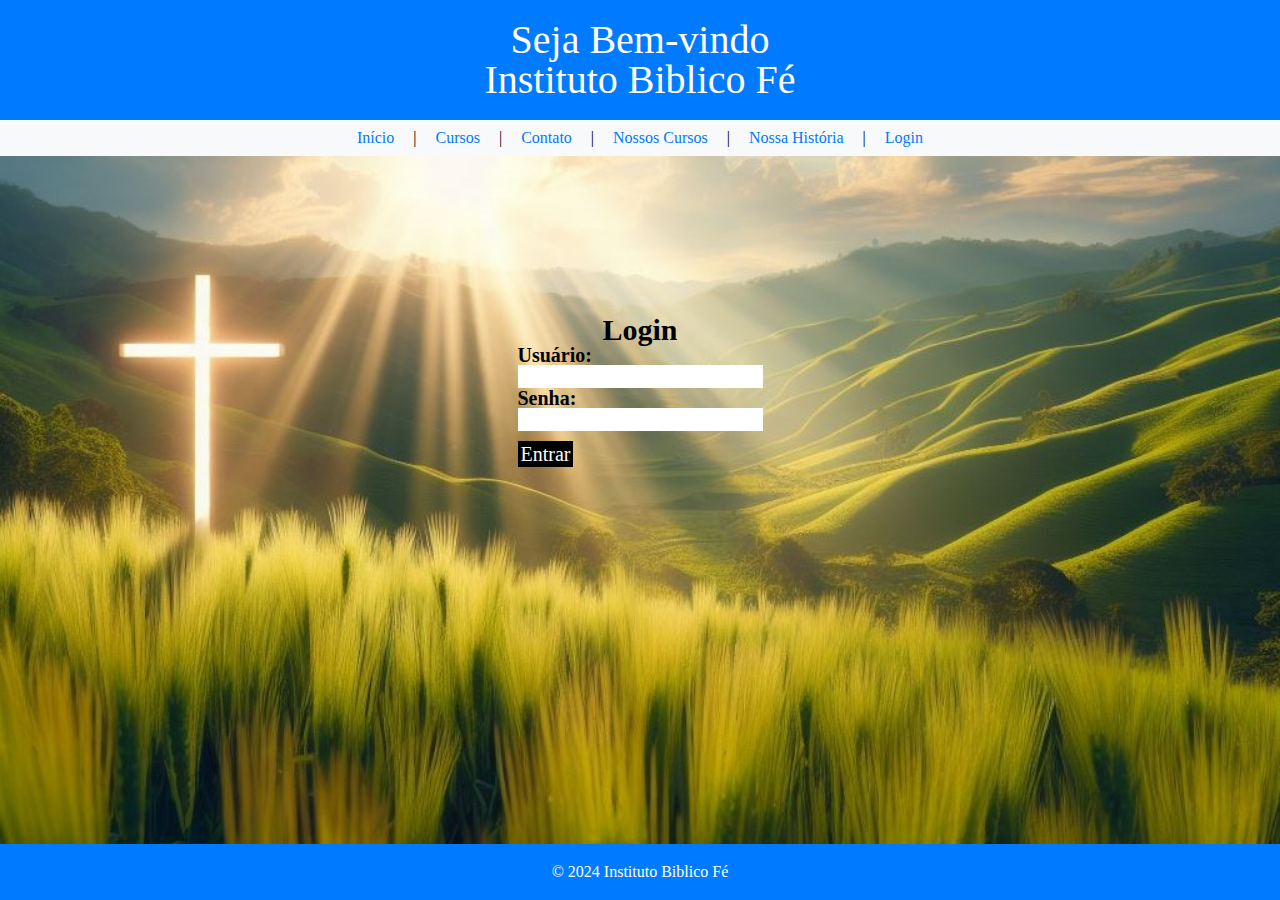
<file: login.html>
<!DOCTYPE html>
<html lang="en">
<head>
    <meta charset="UTF-8">
    <meta name="viewport" content="width=device-width, initial-scale=1.0">
    <link rel="stylesheet" href="remove.css">
    <link rel="stylesheet" href="style.css">
    <title>IBF</title>
</head>
<body>
    <header>
        <h2>Seja Bem-vindo</h2>
        <h1>Instituto Biblico Fé</h1>
    </header>

    <nav>
        <a href="index.html">Início</a> |
        <a href="#cursos">Cursos</a> |
        <a href="contato.html">Contato</a> |
        <a href="#cursos">Nossos Cursos</a> |
        <a href="#historia">Nossa História</a> |
        <a href="login.html">Login</a>
    </nav>

    <main>
        <section id="login">
            <h2 class="h2login">Login</h2>
            <form id="loginForm" action="/login" method="post">
                <label for="username">Usuário:</label><br>
                <input type="text" id="username" name="username"><br>
                <label for="password">Senha:</label><br>
                <input type="password" id="password" name="password"><br>
                <input type="submit" value="Entrar">
            </form>
        </section>
    </main>

    <footer>
        <p>© 2024 Instituto Biblico Fé</p>
    </footer>

    <script>
        document.getElementById('loginForm').addEventListener('submit', function(event) {
            var username = document.getElementById('username').value;
            var password = document.getElementById('password').value;
    
            if (username === 'admin' && password === 'admin') {
                event.preventDefault();
                window.location.href = 'Menu.html';
            }
        });
    </script>
</body>
</html>
</file>
<file: remove.css>
/* CSS de redefinição */
* {
    margin: 0;
    padding: 0;
    border: 0;
    font-size: 100%;
    font: inherit;
    vertical-align: baseline;
    box-sizing: border-box;
}

/* Adicione estilos específicos do elemento aqui */
body {
    line-height: 1;
    color: black;
    background: white;
}

/* etc... */
</file>
<file: style.css>
body {
    background-image: url('1.jpeg');
    background-repeat: no-repeat;
    background-size: cover;
    display: flex;
    flex-direction: column;
    min-height: 100vh;
}

header {
    font-size: 40px;
    text-align: center;
    padding: 20px;
    color: white;
    background-color: #007BFF;
}

nav {
    background-color: #f8f9fa;
    padding: 10px;
    text-align: center;
}

nav a {
    margin: 0 15px;
    text-decoration: none;
    color: #007BFF;
}

form input[type="submit"] {
    cursor: pointer;
    background-color: black;
    padding: 3px;
    color: white;
    margin-top: 10px; /* Adiciona um pequeno espaço acima do botão */
}

form input[type="submit"]:hover {
    background-color: rgb(0, 162, 255); /* Cor de fundo quando o mouse passa por cima */
}

main {
    margin: 20px;
}

form {
    margin-bottom: 20px;
}

footer {
    margin-top: auto;
    text-align: center;
    padding: 20px;
    color: white;
    background-color: #007BFF;
}

#login {
    font-weight: bold;
    font-size: 20px;
    padding: 10px;
    display: flex;
    flex-direction: column;
    justify-content: center;
    align-items: center;
    height: 50vh;
}
.h2login {
    font-size: 30px;
}
#loginForm input {
    font-weight: 200;
}
#video {
    padding-top: 30px;
    display: flex;
    justify-content: center;
    align-items: center;
}
#contato {
    font-size: 25px;
    color: rgb(0, 0, 0);
    font-weight: bold;
    text-align: center;
    -webkit-text-stroke-width: 0.2px;
    -webkit-text-stroke-color: rgb(213, 213, 213);
}
#contatoForm {
    margin-top: 10px;
}
#mensagem {
    width: 50%;
}

/* Consulta de mídia para dispositivos com largura máxima de 600px */
@media only screen and (max-width: 600px) {
    body {
        flex-direction: column;
    }
    header, nav, main, form, footer {
        margin: 0;
        padding: 10px;
    }
    #login {
        height: auto;
        padding: 20px;
    }
    footer {
        position: fixed;
        bottom: 0;
        width: 100%;
      }
}
.texto123 {
    font-size: 25px;
    text-align: center;
    color: white;
    padding-top: 5px;
    padding-bottom: 10px;
}
</file>
